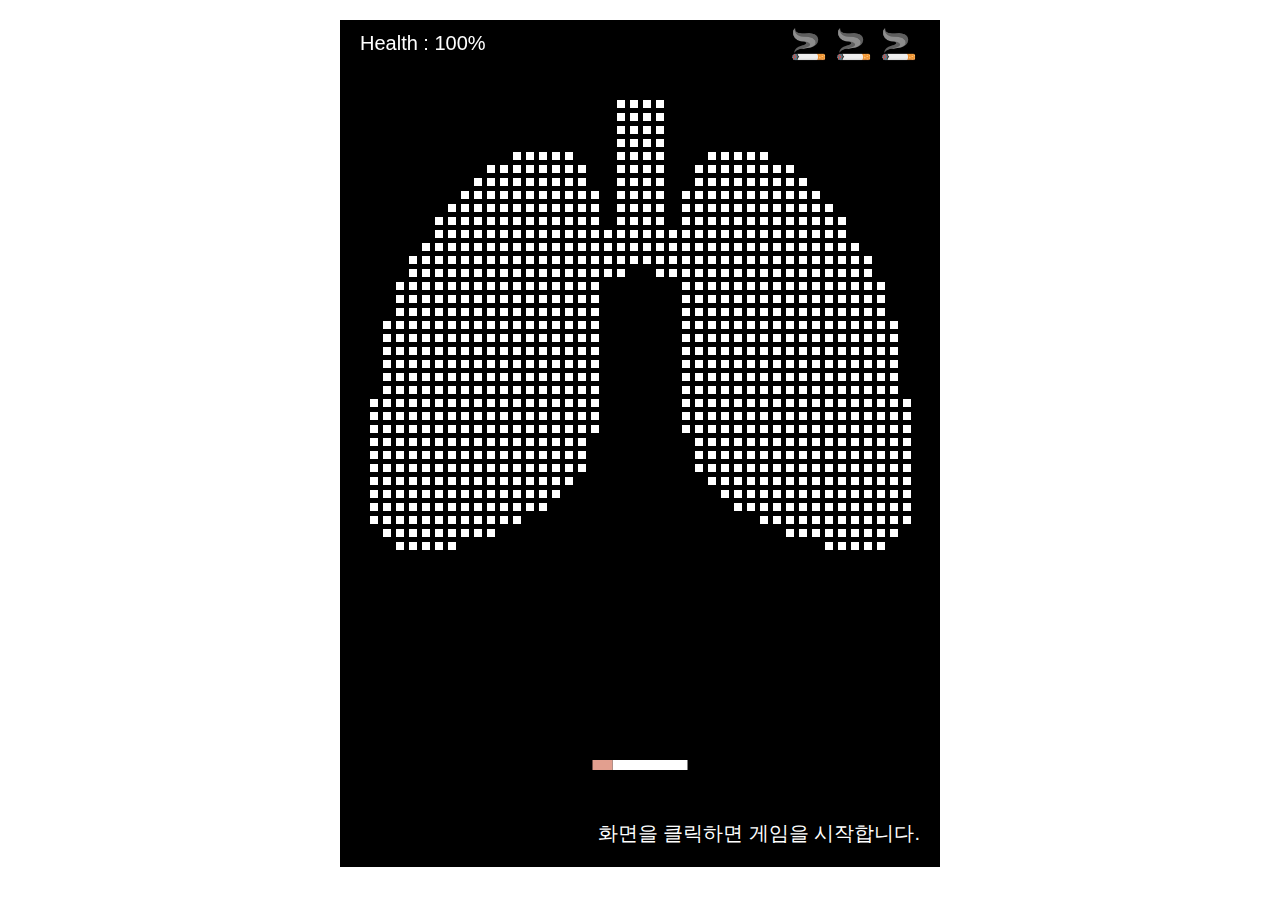
<file: index.html>
<!DOCTYPE html>
<html lang="ko">
	<head>
		<meta charset="UTF-8" />
		<meta http-equiv="X-UA-Compatible" content="IE=edge" />
		<meta name="viewport" content="width=device-width, initial-scale=1.0" />
		<title>Smoke Brick</title>
		<link rel="shortcut icon" href="./favicon.png" type="image/png" />
		<link rel="stylesheet" href="./style.css" />
		<script type="module" src="./script.js" defer></script>
	</head>
	<body>
		<section>
			<canvas id="gameCanvas" width="600" height="800">
				canvas가 지원되지 않는 브라우저입니다.
			</canvas>
			<div id="quit">
				<button>화면을 클릭하면 게임을 시작합니다.</button>
			</div>
			<div class="controller">
				<button class="left">⬅</button>
				<button class="right">➡</button>
			</div>
		</section>
	</body>
</html>
</file>
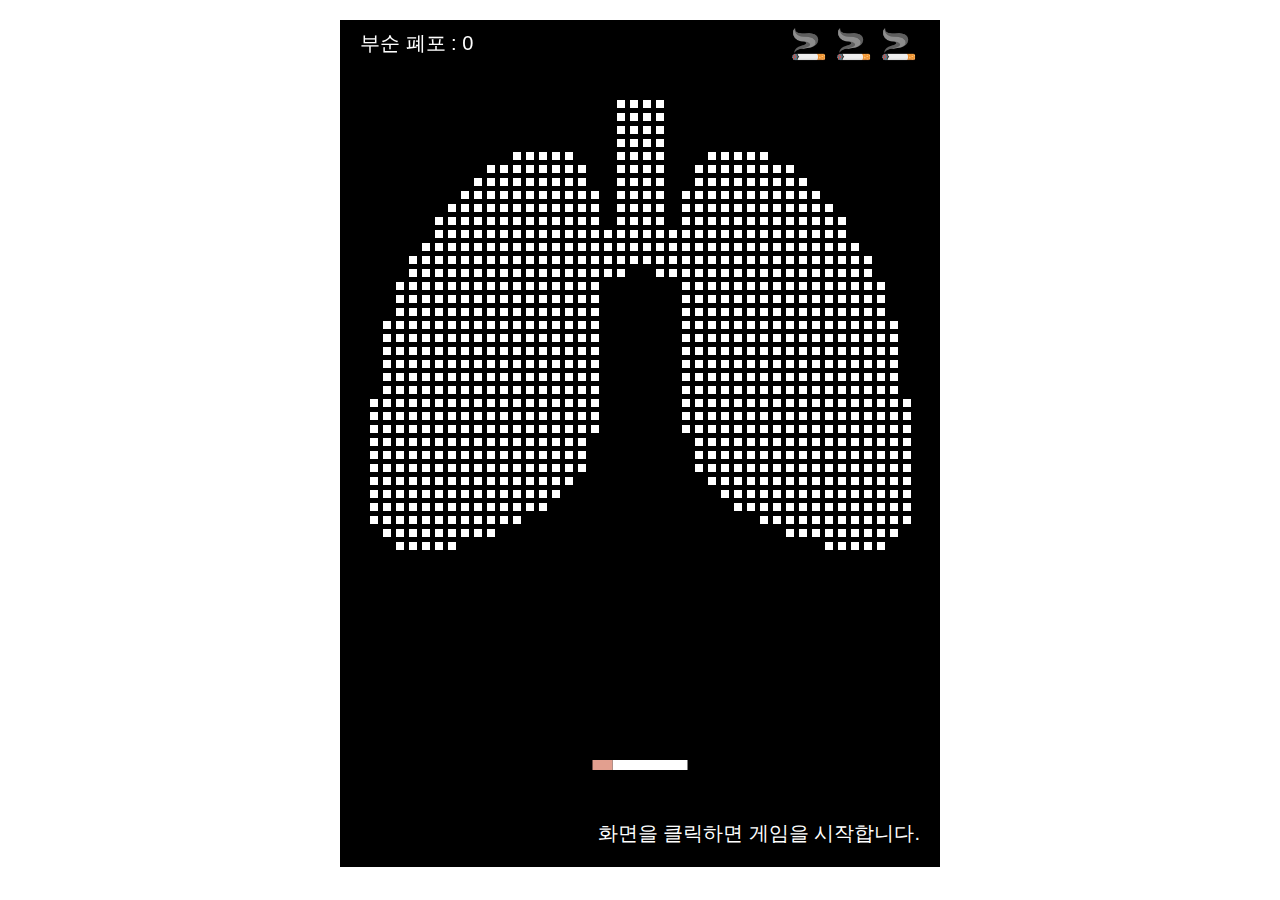
<file: lungBreakVer/lungBreak.html>
<!DOCTYPE html>
<html lang="ko">
	<head>
		<meta charset="UTF-8" />
		<meta http-equiv="X-UA-Compatible" content="IE=edge" />
		<meta name="viewport" content="width=device-width, initial-scale=1.0" />
		<title>Smoke Brick</title>
		<link rel="shortcut icon" href="./favicon.png" type="image/png" />
		<link rel="stylesheet" href="./../style.css" />
		<script type="module" src="./script.js" defer></script>

	</head>
	<body>
		<section>
			<canvas id="gameCanvas" width="600" height="800">
				canvas가 지원되지 않는 브라우저입니다.
			</canvas>
			<div id="quit">
				<button>화면을 클릭하면 게임을 시작합니다.</button>
			</div>
			<div class="controller">
				<button class="left">⬅</button>
				<button class="right">➡</button>
			</div>
		</section>
	</body>
</html>
</file>
<file: style.css>
*{
    padding: 0;
    margin: 0;
}

section{
    background-color: black;
    width: 600px;
    margin: 20px auto;
}

#quit {
    display: flex;
    justify-content: flex-end;
    padding-bottom: 20px;
    padding-right: 20px;
}

#quit button{
    background : transparent;
    color : white;
    font-size : 20px;
    font-family: sans-serif;
    border: none;
    cursor: pointer;
}

#quit button:hover{
    filter : drop-shadow(0px 0px 5px #E2FDFF);
}

.controller{
    display: flex;
    padding: 10px;
    justify-content: center;
    align-items: center;
}

.controller button{
    padding: 5px 10px;
    font-size: 60px;
    border-radius: 20px;
    border: none;
    cursor: pointer;
    user-select: none;
}

.controller button:first-child{
    margin-right: 100px;
}

.controller button:hover{
    background-color: gray;
}

canvas{
    background: black;
    display: block;
    margin: 0 auto;
    cursor: pointer;
}

@media screen and (min-width : 1024px){
    .controller{
        display: none;
    }
}
</file>
